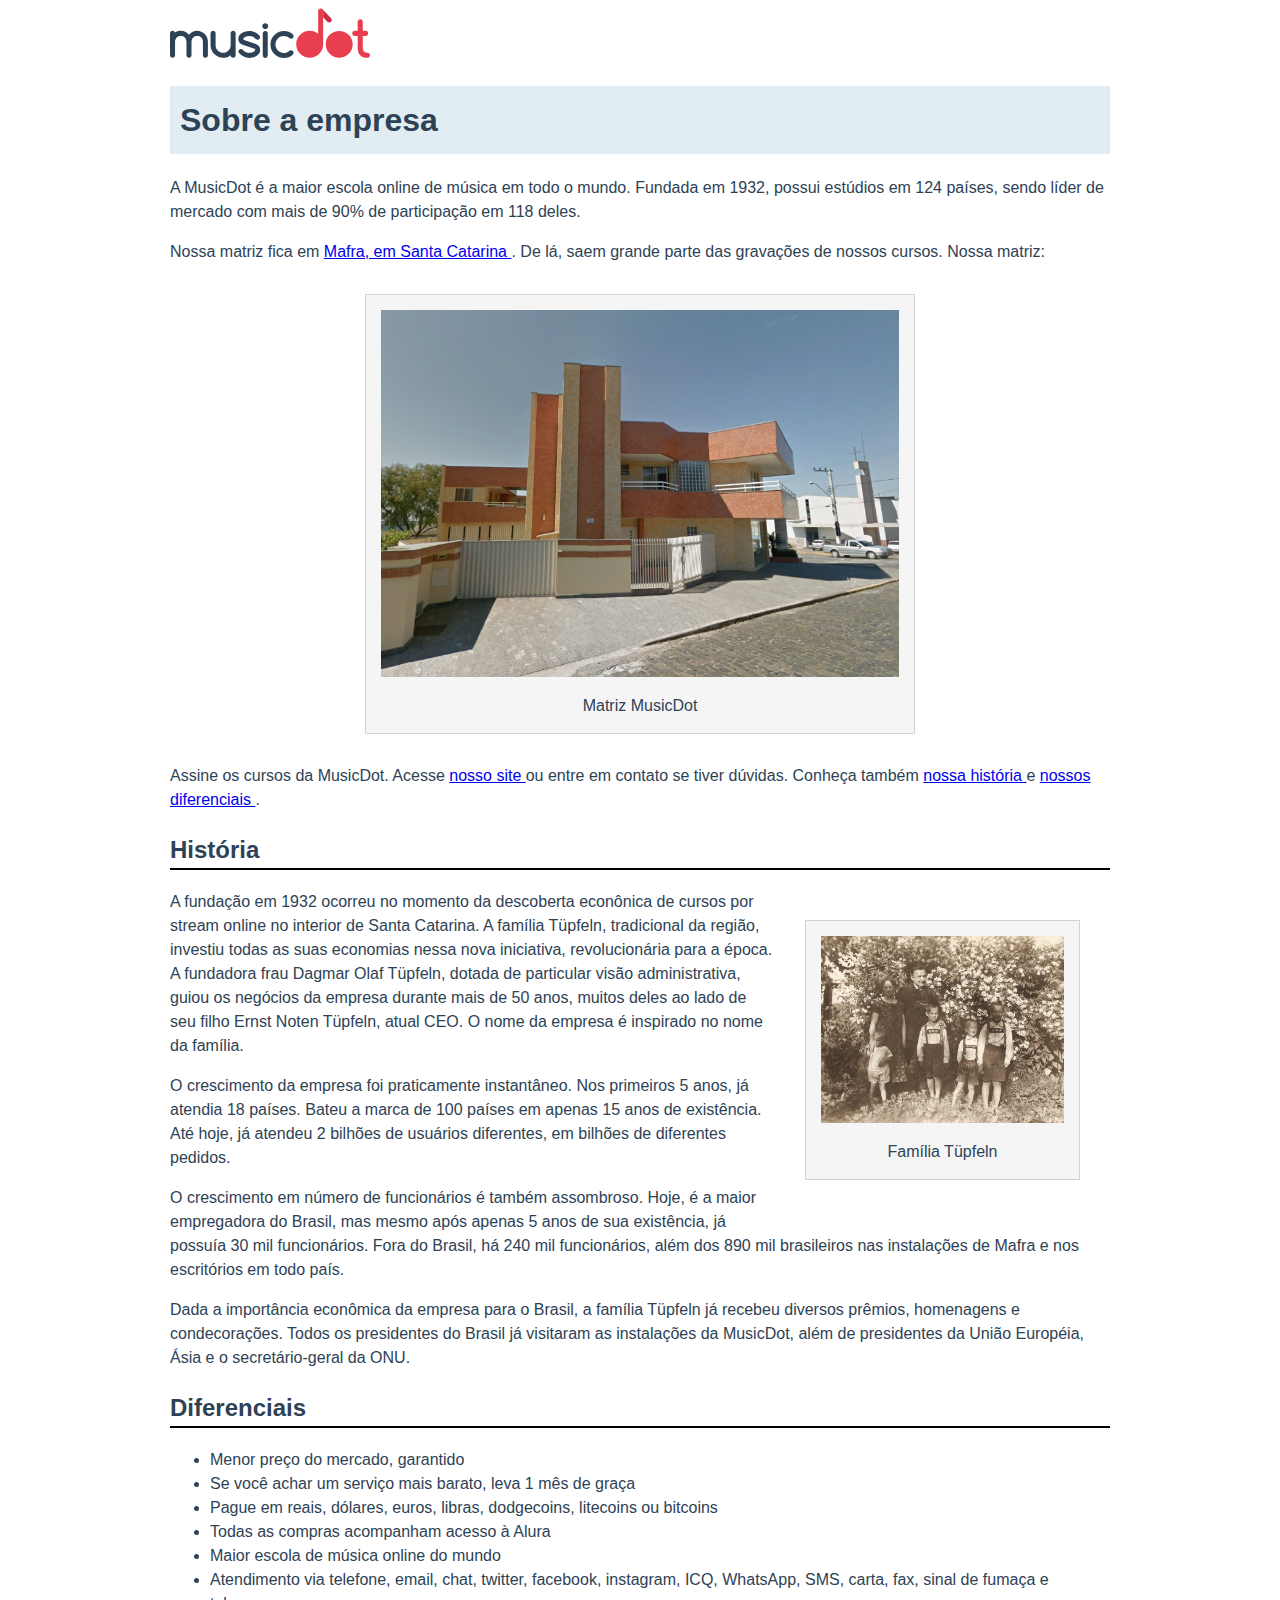
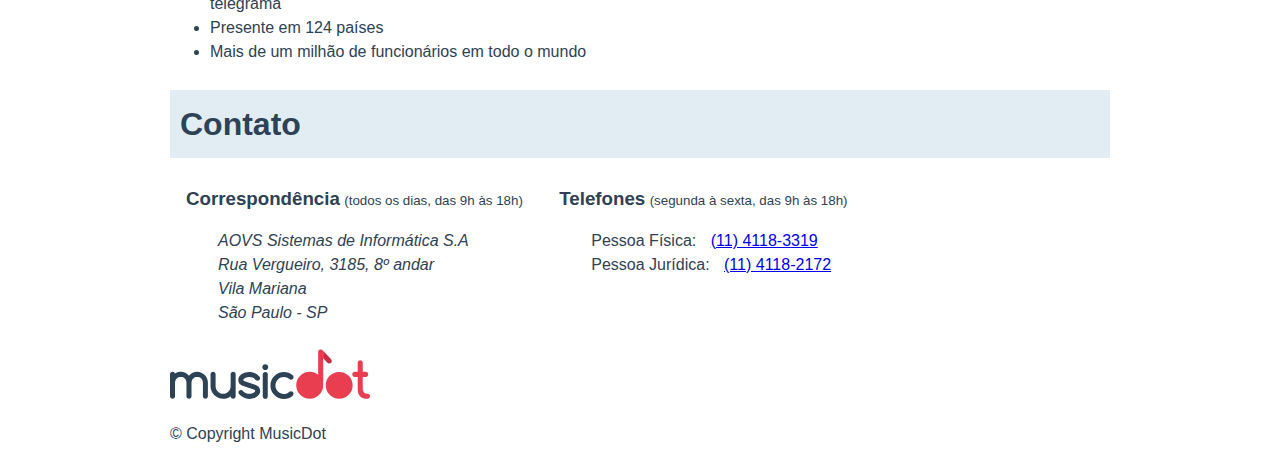
<file: sobre.html>
<!DOCTYPE html>
<html lang="pt-BR">
    <head>
        <meta charset="utf-8" />
        <meta name="viewport" content="width=device-width" />
        <title>MusicDot | Sobre a empresa</title>
        <link href="img/favicon.ico" rel="icon" />
        <link rel="stylesheet" href="css/style.css" />
    </head>

    <body>
        <img src="img/logo.svg" alt="MusicDot" />

        <h1 class="titulo">Sobre a empresa</h1>

        <p>
            A MusicDot é a maior escola online de música em todo o mundo.
            Fundada em 1932, possui estúdios em 124 países, sendo líder de
            mercado com mais de 90% de participação em 118 deles.
        </p>

        <p>
            Nossa matriz fica em
            <a
                href="https://maps.google.com.br/?q=190,GabrielDequech,Mafra,SC"
                target="_blank"
            >
                Mafra, em Santa Catarina </a
            >. De lá, saem grande parte das gravações de nossos cursos. Nossa
            matriz:
        </p>

        <figure class="matriz-musicdot">
            <img src="img/matriz-musicdot.png" alt="Matriz da musicdot" />
            <figcaption>Matriz MusicDot</figcaption>
        </figure>

        <p>
            Assine os cursos da MusicDot. Acesse
            <a href="./index.html"> nosso site </a> ou entre em contato se tiver
            dúvidas. Conheça também <a href="#historia"> nossa história </a> e
            <a href="#diferenciais"> nossos diferenciais </a>.
        </p>

        <h2 id="historia" class="subtitulo">História</h2>

        <figure class="familia-tupfeln">
            <img src="img/familia-tupfeln.jpg" alt="Foto da família tüpfeln" />
            <figcaption>Família Tüpfeln</figcaption>
        </figure>

        <p>
            A fundação em 1932 ocorreu no momento da descoberta econônica de
            cursos por stream online no interior de Santa Catarina. A família
            Tüpfeln, tradicional da região, investiu todas as suas economias
            nessa nova iniciativa, revolucionária para a época. A fundadora frau
            Dagmar Olaf Tüpfeln, dotada de particular visão administrativa,
            guiou os negócios da empresa durante mais de 50 anos, muitos deles
            ao lado de seu filho Ernst Noten Tüpfeln, atual CEO. O nome da
            empresa é inspirado no nome da família.
        </p>

        <p>
            O crescimento da empresa foi praticamente instantâneo. Nos primeiros
            5 anos, já atendia 18 países. Bateu a marca de 100 países em apenas
            15 anos de existência. Até hoje, já atendeu 2 bilhões de usuários
            diferentes, em bilhões de diferentes pedidos.
        </p>

        <p>
            O crescimento em número de funcionários é também assombroso. Hoje, é
            a maior empregadora do Brasil, mas mesmo após apenas 5 anos de sua
            existência, já possuía 30 mil funcionários. Fora do Brasil, há 240
            mil funcionários, além dos 890 mil brasileiros nas instalações de
            Mafra e nos escritórios em todo país.
        </p>

        <p>
            Dada a importância econômica da empresa para o Brasil, a família
            Tüpfeln já recebeu diversos prêmios, homenagens e condecorações.
            Todos os presidentes do Brasil já visitaram as instalações da
            MusicDot, além de presidentes da União Européia, Ásia e o
            secretário-geral da ONU.
        </p>

        <h2 id="diferenciais" class="subtitulo">Diferenciais</h2>
        <ul>
            <li>Menor preço do mercado, garantido</li>
            <li>Se você achar um serviço mais barato, leva 1 mês de graça</li>
            <li>
                Pague em reais, dólares, euros, libras, dodgecoins, litecoins ou
                bitcoins
            </li>
            <li>Todas as compras acompanham acesso à Alura</li>
            <li>Maior escola de música online do mundo</li>
            <li>
                Atendimento via telefone, email, chat, twitter, facebook,
                instagram, ICQ, WhatsApp, SMS, carta, fax, sinal de fumaça e
                telegrama
            </li>
            <li>Presente em 124 países</li>
            <li>Mais de um milhão de funcionários em todo o mundo</li>
        </ul>

        <h2 class="titulo">Contato</h2>

        <div class="contato__secao">
            <h3 class="contato__subtitulo">Correspondência</h3>
            <small> (todos os dias, das 9h às 18h) </small>

            <address class="contato__info">
                AOVS Sistemas de Informática S.A
                <br />
                Rua Vergueiro, 3185, 8º andar
                <br />
                Vila Mariana
                <br />
                São Paulo - SP
            </address>
        </div>

        <div id="contato" class="contato__secao contato__secao--telefone">
            <h3 class="contato__subtitulo">Telefones</h3>
            <small> (segunda à sexta, das 9h às 18h) </small>

            <dl class="contato__info">
                <div>
                    <dt class="contato__info-titulo">Pessoa Física:</dt>
                    <dd class="contato__info-descricao">
                        <a href="tel://114118-3319"> (11) 4118-3319 </a>
                    </dd>
                </div>

                <div>
                    <dt class="contato__info-titulo">Pessoa Jurídica:</dt>
                    <dd class="contato__info-descricao">
                        <a href="tel://114118-2172"> (11) 4118-2172 </a>
                    </dd>
                </div>
            </dl>
        </div>

        <footer class="rodape">
            <img
                src="img/logo.svg"
                alt="Logo da musicdot"
                class="rodape__logo"
            />
            <p class="rodape__copyright">&copy; Copyright MusicDot</p>
        </footer>
    </body>
</html>
</file>
<file: css/style.css>
body {
    width: 80%;
    max-width: 940px;
    margin-left: auto;
    margin-right: auto;

    font-size: 16px;
    line-height: 1.5;
    font-family: 'Montserrat', sans-serif;
    color: #2e4255;
}

.titulo {
    padding: 10px;

    font-size: 32px;

    background-color: #e1edf2;
}

.subtitulo {
    border-bottom: 2px solid black;
}

figure {
    max-width: 100%;
    box-sizing: border-box;
    margin: 30px;
    padding: 15px;

    text-align: center;

    background-color: whitesmoke;
    border: 1px solid lightgrey;
}

figcaption {
    margin-top: 10px;
}

.matriz-musicdot {
    width: 550px;
    margin-left: auto;
    margin-right: auto;
}

.familia-tupfeln {
    width: 275px;
    float: right;
}

figure img {
    width: 100%;
}

.contato__subtitulo {
    display: inline;
}

.contato__secao {
    display: inline-block;
    vertical-align: top;
    margin-left: 16px;
}

.contato__secao--telefone {
    margin-left: 32px;
}

.contato__info {
    margin: 16px 0 24px;
    padding-left: 32px;
}

.contato__info-titulo,
.contato__info-descricao {
    display: inline;
}

.contato__info-descricao {
    margin-left: 10px;
}

@media (max-width: 850px) {
    .contato__secao,
    .contato__secao contato__secao--telefone {
        display: block;
        margin-left: 1em;
    }
}

@media (max-width: 622px) {
    .familia-tupfeln {
        float: none;
        margin-left: auto;
        margin-right: auto;
    }
}

@media (max-width: 446px) {
    .contato__subtitulo {
        display: block;
        margin-bottom: 0px;
        margin-top: 0px;
    }
}

@media (max-width: 342px) {
    .contato__info-titulo {
        display: block;
    }

    .contato__info {
        padding: 0px;
    }
}
</file>
